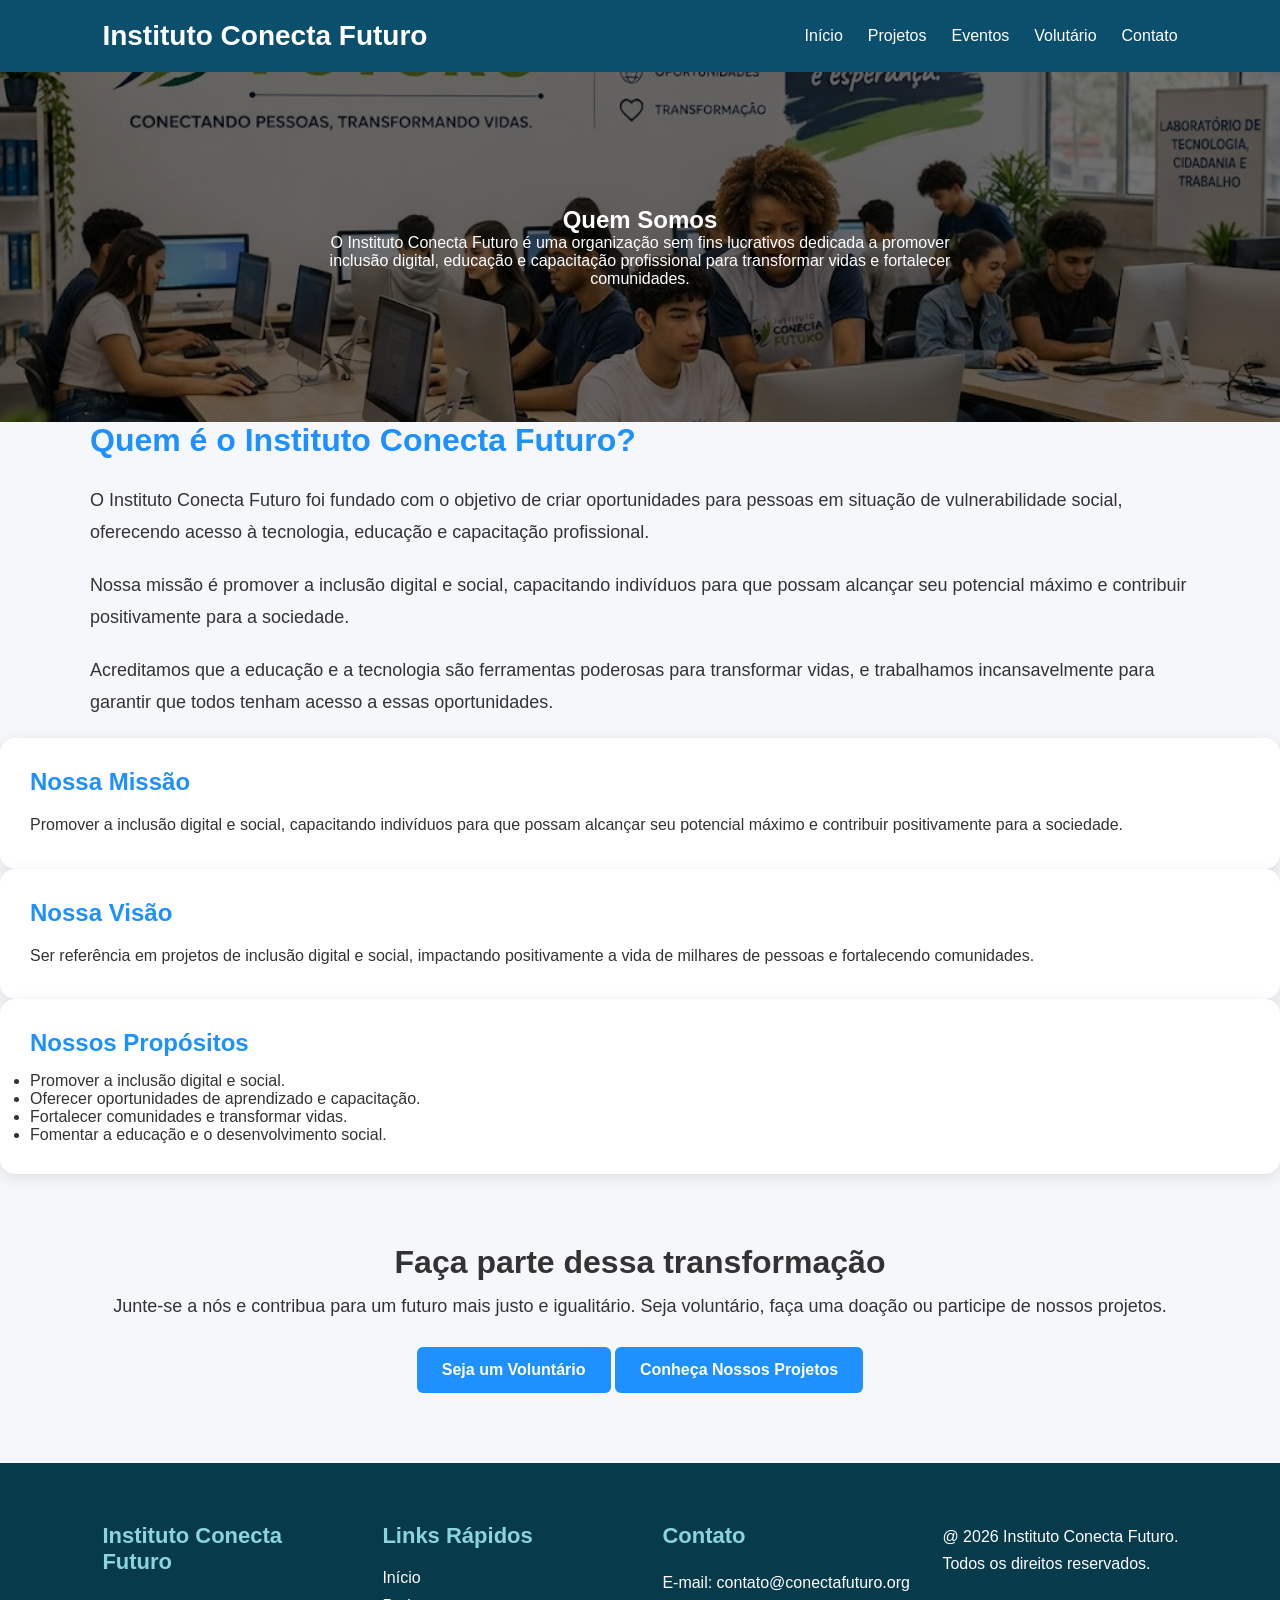
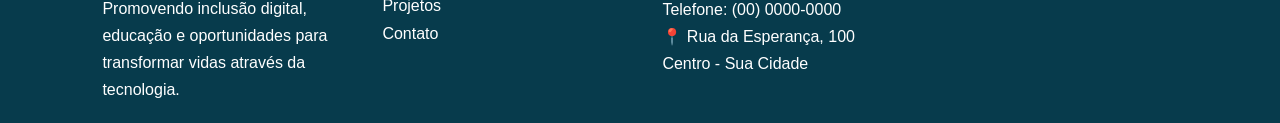
<file: quem-somos.html>
<!doctype html>
<html lang="pt-br">
  <head>
    <meta charset="UTF-8" />
    <meta name="viewport" content="width=device-width, initial-scale=1.0" />
    <title>Quem Somos | Instituto Conecta Futuro</title>

    <link rel="stylesheet" href="css/style.css">

  </head>
  <body>
   
    <!-- ================= CABEÇALHO ================= -->
    <header>
      <div class="logo">
        <h1>Instituto Conecta Futuro</h1>
      </div>

      <nav>
        <ul>
          <li><a href="index.html">Início</a></li>
          <li><a href="projetos.html">Projetos</a></li>
          <li><a href="eventos.html">Eventos</a></li>
          <li><a href="volutario.html">Volutário</a></li>
          <li><a href="contato.html">Contato</a></li>
        </ul>
      </nav>
    </header>

    <!-- =============== BANNER =============== -->

    <section class="banner-quem-somos">
      <div class="banner-texto">
        <h2>Quem Somos</h2>
        <p>
          O Instituto Conecta Futuro é uma organização sem fins lucrativos
          dedicada a promover inclusão digital, educação e capacitação
          profissional para transformar vidas e fortalecer comunidades.
        </p>
      </div>
    </section>

    <!-- =============== NOSSA HISTÓRIA =============== -->

    <section class="sobre-container">
      <div class="sobre-texto">
        <h2>Quem é o Instituto Conecta Futuro?</h2>
        
        <p>
          O Instituto Conecta Futuro foi fundado com o objetivo de criar
          oportunidades para pessoas em situação de vulnerabilidade social,
          oferecendo acesso à tecnologia, educação e capacitação profissional.
        </p>

        <p>
          Nossa missão é promover a inclusão digital e social, capacitando
          indivíduos para que possam alcançar seu potencial máximo e contribuir
          positivamente para a sociedade.
        </p>
        
        <p>
            Acreditamos que a educação e a tecnologia são ferramentas poderosas para
            transformar vidas, e trabalhamos incansavelmente para garantir que
            todos tenham acesso a essas oportunidades.
        </p>
      </div>
    </section>

    <!-- =============== NOSSA MISSÃO =============== -->

    <section class="missao-visao">
        <div class="card-info">
            <h2>Nossa Missão</h2>
            <p>
              Promover a inclusão digital e social, capacitando indivíduos para que possam alcançar seu potencial máximo e contribuir positivamente para a sociedade.
            </p>

        </div>

        <div class="card-info">
            <h2>Nossa Visão</h2>
            <p>
              Ser referência em projetos de inclusão digital e social, impactando positivamente a vida de milhares de pessoas e fortalecendo comunidades.
            </p>

        </div>

        <!-- =============== NOSSOS PROPÓSITOS =============== -->

        <section class="propositos">
            <div class="card-info">
                <h2>Nossos Propósitos</h2>
                <ul>
                    <li>Promover a inclusão digital e social.</li>
                    <li>Oferecer oportunidades de aprendizado e capacitação.</li>
                    <li>Fortalecer comunidades e transformar vidas.</li>
                    <li>Fomentar a educação e o desenvolvimento social.</li>
                </ul>
            </div>

            
    </section>

        <!-- =============== CHAMADA =============== -->

        <section class="chamada">
            
            <h2>Faça parte dessa transformação</h2>
            <p>
                Junte-se a nós e contribua para um futuro mais justo e igualitário. Seja voluntário, faça uma doação ou participe de nossos projetos.
            </p>
            <a href="voluntario.html" class="botao"> Seja um Voluntário</a>
            <a href="projetos.html" class="botao"> Conheça Nossos Projetos</a>
        
        </section>

        <!-- =============== RODAPÉ =============== -->
         <footer>
            
            <div class="footer-container">

                <div class="footer-col">

                    <h3>Instituto Conecta Futuro</h3>

                    <p>
                        Promovendo inclusão digital, educação e oportunidades
                        para transformar vidas através da tecnologia.
                    </p>

                </div>

                <div class="footer-col">

                    <h3>Links Rápidos</h3>

                    <ul>
                        <li><a href="index.html">Início</a></li>
                        <li><a href="projetos.html">Projetos</a></li>
                        <li><a href="contato.html">Contato</a></li>
                    </ul>
                
                </div>
                
                <div class="footer-col">
                    
                    <h3>Contato</h3>

                    <p>E-mail: contato@conectafuturo.org</p>
                    <p>Telefone: (00) 0000-0000</p>
                    <p>📍 Rua da Esperança, 100<br>
                Centro - Sua Cidade</p>
            </div>
                
            <div class="footer-col">

                <p> @ 2026 Instituto Conecta Futuro. Todos os direitos reservados.</p>

            </div>    
            </div>
         </footer>

<script src="script.js"></script>

  </body>
</html>
</file>
<file: css/style.css>
/* CONFIGUÇÕES GERAIS*/

* {
  margin: 0;
  padding: 0;
  box-sizing: border-box;
}

body {
  font-family: "Poppins", sans-serif;
  background-color: #f5f7fa;
  color: #333;
}

/* CABEÇALHO*/

header {
  background: #0b4f6c;
  color: white;
  display: flex;
  justify-content: space-between;
  align-items: center;
  padding: 20px 8%;
}

.logo h1 {
  font-size: 28px;
}

nav ul {
  display: flex;
  list-style: none;
  gap: 25px;
}

nav a {
  color: white;
  text-decoration: none;
  font-weight: 500;
  transition: 0.3s;
}

nav a:hover {
  color: #8bd3dd;
}

/* BANNER */

.banner {
  height: 85vh;
  display: flex;
  padding: 0 8%;
  background:
    linear-gradient(rgba(11, 79, 108, 0.75), rgba(11, 79, 108, 0.75)),
    url("../img/banner.jpg");
  background-size: cover;
  background-position: center;
  color: white;
}

.banner-texto {
  max-width: 650px;
}

.banner h2 {
  font-size: 50px;
  margin-bottom: 20px;
}

.banner p {
  font-size: 20px;
  line-height: 1.8;
  margin-bottom: 35px;
}

/* BOTÃO */

.botao {
  background: #2ec4b6;
  color: white;
  text-decoration: none;
  padding: 15px 30px;
  border-radius: 8px;
  font-weight: 600;
  transition: 0.3s;
}

.botao:hover {
  background: #1fa899;
}

/* RODAPÉ */

footer {
  background: #073b4c;
  color: white;
  padding: 60px 8% 20px;
}

.footer-container {
  display: grid;
  grid-template-columns: repeat(4, 1fr);
  gap: 30px;
}

.footer-col {
  width: 250px;
}

.footer-col h3 {
  margin-bottom: 20px;
  font-size: 22px;
  color: #8bd3dd;
}

.footer-col p {
  line-height: 1.7;
}

.footer-col ul {
  list-style: none;
}

.footer-col ul li {
  margin-bottom: 10px;
}

.footer-col a {
  color: white;
  text-decoration: none;
  transition: 0.3s;
}

.footer-col a:hover {
  color: #2ec4b6;
}

.social {
  display: flex;
  flex-direction: column;
  gap: 10px;
}

.copyrigth {
  border-top: 1px solid rgba(255, 255, 255, 0.3);
  margin-top: 40px;
  padding-top: 20px;
  text-align: center;
  font-size: 14px;
}

/* QUEM SOMOS */

.quem-somos {
  padding: 80px 8%;
  background: #ffffff;
}

.container {
  display: flex;
  align-items: center;
  justify-content: space-between;
  gap: 50px;
  flex-wrap: wrap;
}

.texto {
  flex: 1;
  min-width: 300px;
}

.texto h2 {
  font-size: 38px;
  color: #0b4f6c;
  margin-bottom: 20px;
}

.texto p {
  font-size: 18px;
  line-height: 1.8;
  margin-bottom: 20px;
  text-align: justify;
}

.imagem {
  flex: 1;
  min-width: 300px;
  text-align: center;
}

.imagem img {
  width: 100%;
  max-width: 500px;
  border-radius: 15px;
  box-shadow: 0 8px 20px rgba(0, 0, 0, 0.15);
}

/* NOSSO PROJETOS */

.projetos {
  padding: 80px 8%;
  background: #f5f7fa;
}

.titulo-secao {
  text-align: center;
  margin-bottom: 50px;
}

.titulo-secao h2 {
  font-size: 38px;
  color: #0b4f6c;
  margin-bottom: 15px;
}

.titulo-secao p {
  font-size: 18px;
  color: #555;
}

.cards {
  display: flex;
  justify-content: center;
  gap: 30px;
  flex-wrap: wrap;
}

.card {
  background: #fff;
  width: 350px;
  border-radius: 15px;
  overflow: hidden;
  box-shadow: 0 8px 20px rgb(0, 0, 0, 0.1);
  transition: 0.3s;
}

.card hover {
  transform: translateY(-10px);
}

.card img {
  width: 100%;
  height: 220;
  object-fit: cover;
}

.card h3 {
  color: #0b4f6c;
  padding: 20px 20px 10px;
}

.card p {
  padding: 0 20px 25px;
  line-height: 1.7;
  color: #555;
}

/* IMPACTO */

.impacto {
  padding: 80px 8%;
  background: #0b4f6c;
  color: white;
}

.impacto .titulo-secao h2 {
  color: white;
}

.impacto .titulo-secao p {
  color: white;
}

.numeros {
  display: flex;
  justify-content: center;
  gap: 30px;
  flex-wrap: wrap;
  margin-top: 50px;
}

.item-impacto {
  background: white;
  color: #0b4f6c;
  width: 230px;
  padding: 35px 20px;
  text-align: center;
  border-radius: 15px;
  box-shadow: 0 8px 20px rgba(0, 0, 0, 0.15);
  transition: 0.3s;
}

.item-impacto:hover {
  transform: translateY(-10px);
}

.item-impacto h3 {
  font-size: 45px;
  margin-bottom: 10px;
}

.item-impacto p {
  font-size: 18px;
}

/* FAÇA PARTE */

.participar {
  padding: 80px 8%;
  background:
    linear-gradient(rgba(46, 196, 182.85), rgba(46, 196, 182.85)),
    url("../img/voluntarios.jpg");

  background-size: cover;
  background-position: center;
  text-align: center;
  color: white;
}

.participar-conteudo {
  max-width: 850px;
  margin: auto;
}

.participar h2 {
  font-size: 40px;
  margin-bottom: 20px;
}

.participar p {
  font-size: 20px;
  line-height: 1.8;
  margin-bottom: 35px;
}

.botoes {
  display: flex;
  justify-content: center;
  gap: 20px;
  flex-wrap: wrap;
}

.botao-secundario {
  background: white;
  color: #0b4f6c;
}

.botao-secundario:hover {
  background: #eee;
}

/* ================

PÁGINA QUEM SOMOS 

=================*/

.banner-quem-somos {
  height: 350px;
  background-image:
    linear-gradient(rgba(0, 0, 0, 0.55), rgba(0, 0, 0, 0.55)),
    url("../img/informatica.jpg");

  background-size: cover;
  background-position: center;

  display: flex;
  align-items: center;
  justify-content: center;

  text-align: center;
  color: white;
}

.banner-content h2 {
  font-size: 48px;
  margin-bottom: 15px;
}

.banner-content p {
  font-size: 20px;
}

/* ========== 
    SOBRE
=========== */

.sobre {
  width: 100%;
  padding: 70px 20px;
  background: #f4f4f4;
}

.sobre-container {
  width: 90%;
  max-width: 1100px;
  margin: auto;
}

.sobre-texto h2 {
  color: #1e90ff;
  font-size: 32px;
  margin-bottom: 25px;
}

.sobre-texto p {
  font-size: 18px;
  line-height: 1.8;
  margin-bottom: 20px;
}

/*================
    MISSAO/VALORES
=================*/

.missao-valores {
  max-width: 1100px;
  margin: 60px auto;
  padding: 0 20px;

  display: flex;
  gap: 25px;
}

.card-info {
  flex: 1;
  padding: 30px;
  background: white;

  border-radius: 15px;
  box-shadow: 0 4px 15px rgba(0, 0, 0, 0.1);
  transition: 0.3s ease;
}

.card-info:hover {
  transform: translateY(-8px);
}

.card-info h2 {
  color: #1e90ff;
  margin-bottom: 15px;
}

.card-info p {
  line-height: 1.7;
}

/* PROPÓSITO */

.proposito {
  background-color: #f4f4f4;
  padding: 70px 20px;
  text-align: center;
}

.proposito-container {
  max-width: 900px;
  margin: auto;
}

.proposito h2 {
  color: #1e90ff;
  font-size: 32px;
  margin-bottom: 25px;
}

.proposito p {
  font-size: 17px;
  line-height: 1.8;
  margin-bottom: 15px;
}

/* CHAMADA FINAL */

.chamada {
  text-align: center;
  padding: 70px 20px;
}

.chamada h2 {
  font-size: 32px;
  margin-bottom: 15px;
}

.chamada p {
  font-size: 18px;
  margin-bottom: 30px;
}

.botao {
  display: inline-block;
  background-color: #1e90ff;
  color: white;
  padding: 14px 25px;
  border-radius: 6px;
  text-decoration: none;
  transition: 0.3s;
}

.botao:hover {
  background-color: #187bcd;
}

/* RESPONSIVIDADE */

@media (max-width: 768px) {
  .missao-visao {
    flex-direction: column;
  }
  .banner-content h2 {
    font-size: 36px;
  }
  .banner-content p {
    font-size: 17px;
  }
}

/* ================
    PÁGINA PROJETOS
=================*/
.banner-projetos {
  width: 100%;
  height: 350px;

  background-image:
    linear-gradient(rgba(0, 0, 0, 0.5), rgba(0, 0, 0, 0.5)),
    url("imagem/informatica.jpg");

  background-size: cover;
  background-position: center;

  display: flex;
  align-items: center;
  justify-content: center;

  text-align: center;
  color: white;
}

.banner-projetos-content h2 {
  font-size: 48px;
  margin-bottom: 15px;
}

.banner-projetos-content p {
  font-size: 20px;
}

/* INTRODUÇÃO */

.introducao-projetos {
  max-width: 900px;
  margin: 0 auto;

  padding: 60px 20px;

  text-align: center;
}

.introducao-projetos h2 {
  color: #1e90ff;
  font-size: 32px;
  margin-bottom: 20px;
}

.introducao-projetos p {
  font-size: 18px;
  line-height: 1.7;
  margin-bottom: 12px;
}

/* ÁREA DOS PROJETOS */

.projetos {
  background-color: #f4f4f4;
  padding: 60px 20px;
}

.projetos-container {
  max-width: 1100px;
  margin: 0 auto;

  display: grid;

  grid-template-columns: repeat(2, 1fr);

  gap: 30px;
}

/* CARD */

.projeto-card {
  background-color: white;

  border-radius: 12px;

  overflow: hidden;

  box-shadow: 0 4px 15px rgba(0, 0, 0, 0.1);

  transition:
    transform 0.3s ease,
    box-shadow 0.3s ease;
}

.projeto-card:hover {
  transform: translateY(-8px);

  box-shadow: 0 8px 25px rgba(0, 0, 0, 0.15);
}

/* IMAGEM */

.projeto-imagem {
  width: 100%;
  height: 220px;

  overflow: hidden;
}

.projeto-imagem img {
  width: 100%;
  height: 100%;

  object-fit: cover;

  transition: transform 0.4s ease;
}

.projeto-card:hover .projeto-imagem img {
  transform: scale(1.05);
}

/* CONTEÚDO */

.projeto-conteudo {
  padding: 25px;
}

.projeto-conteudo h3 {
  color: #1e90ff;

  font-size: 24px;

  margin-bottom: 15px;
}

.projeto-conteudo p {
  font-size: 16px;

  line-height: 1.7;

  margin-bottom: 20px;
}

/* BOTÃO */

.projeto-botao {
  display: inline-block;

  background-color: #1e90ff;

  color: white;

  text-decoration: none;

  padding: 10px 20px;

  border-radius: 6px;

  transition: background-color 0.3s ease;
}

.projeto-botao:hover {
  background-color: #187bcd;
}

/* CHAMADA FINAL */

.chamada-projetos {
  text-align: center;

  padding: 70px 20px;
}

.chamada-projetos h2 {
  font-size: 32px;

  margin-bottom: 15px;
}

.chamada-projetos p {
  font-size: 18px;

  margin-bottom: 25px;
}

/* RESPONSIVIDADE */

@media (max-width: 768px) {
  .projetos-container {
    grid-template-columns: 1fr;
  }

  .banner-projetos-content h2 {
    font-size: 36px;
  }

  .banner-projetos-content p {
    font-size: 17px;
  }
}

/* ==============================
   PÁGINA EVENTOS
   ============================== */

.banner-eventos {
  width: 100%;
  height: 350px;

  background-image:
    linear-gradient(rgba(0, 0, 0, 0.5), rgba(0, 0, 0, 0.5)),
    url("imagem/informatica.jpg");

  background-size: cover;
  background-position: center;

  display: flex;
  align-items: center;
  justify-content: center;

  text-align: center;
  color: white;
}

.banner-eventos-content h2 {
  font-size: 48px;
  margin-bottom: 15px;
}

.banner-eventos-content p {
  font-size: 20px;
}

/* INTRODUÇÃO */

.introducao-eventos {
  max-width: 900px;
  margin: 0 auto;

  padding: 60px 20px;

  text-align: center;
}

.introducao-eventos h2 {
  color: #1e90ff;

  font-size: 32px;

  margin-bottom: 20px;
}

.introducao-eventos p {
  font-size: 18px;

  line-height: 1.7;

  margin-bottom: 12px;
}

/* EVENTOS */

.eventos {
  background-color: #f4f4f4;

  padding: 60px 20px;
}

.eventos-container {
  max-width: 1100px;

  margin: 0 auto;

  display: grid;

  grid-template-columns: repeat(2, 1fr);

  gap: 30px;
}

/* CARD */

.evento-card {
  background-color: white;

  border-radius: 12px;

  padding: 25px;

  display: flex;

  gap: 25px;

  box-shadow: 0 4px 15px rgba(0, 0, 0, 0.1);

  transition:
    transform 0.3s ease,
    box-shadow 0.3s ease;
}

.evento-card:hover {
  transform: translateY(-7px);

  box-shadow: 0 8px 25px rgba(0, 0, 0, 0.15);
}

/* DATA */

.evento-data {
  min-width: 75px;
  height: 85px;

  background-color: #1e90ff;

  color: white;

  border-radius: 8px;

  display: flex;

  flex-direction: column;

  align-items: center;

  justify-content: center;
}

.evento-data .dia {
  font-size: 30px;

  font-weight: bold;
}

.evento-data .mes {
  font-size: 14px;

  font-weight: bold;
}

/* CONTEÚDO */

.evento-conteudo {
  flex: 1;
}

.evento-conteudo h3 {
  color: #1e90ff;

  font-size: 22px;

  margin-bottom: 12px;
}

.evento-conteudo p {
  line-height: 1.6;

  margin-bottom: 12px;
}

.evento-info {
  font-size: 14px;

  margin-bottom: 5px !important;
}

/* BOTÃO */

.evento-botao {
  display: inline-block;

  margin-top: 10px;

  padding: 9px 18px;

  background-color: #1e90ff;

  color: white;

  text-decoration: none;

  border-radius: 6px;

  transition: background-color 0.3s ease;
}

.evento-botao:hover {
  background-color: #187bcd;
}

/* CHAMADA FINAL */

.chamada-eventos {
  text-align: center;

  padding: 70px 20px;
}

.chamada-eventos h2 {
  font-size: 32px;

  margin-bottom: 15px;
}

.chamada-eventos p {
  font-size: 18px;

  margin-bottom: 25px;
}

/* RESPONSIVIDADE */

@media (max-width: 768px) {
  .eventos-container {
    grid-template-columns: 1fr;
  }

  .evento-card {
    flex-direction: column;
  }

  .evento-data {
    width: 75px;
  }

  .banner-eventos-content h2 {
    font-size: 36px;
  }

  .banner-eventos-content p {
    font-size: 17px;
  }
}

/* ==============================
   PÁGINA CONTATO
   ============================== */

.banner-contato {
  width: 100%;
  height: 350px;

  background-image:
    linear-gradient(rgba(0, 0, 0, 0.5), rgba(0, 0, 0, 0.5)),
    url("imagem/informatica.jpg");

  background-size: cover;
  background-position: center;

  display: flex;
  align-items: center;
  justify-content: center;

  text-align: center;
  color: white;
}

.banner-contato-content h2 {
  font-size: 48px;
  margin-bottom: 15px;
}

.banner-contato-content p {
  font-size: 20px;
}

/* INTRODUÇÃO */

.introducao-contato {
  max-width: 900px;
  margin: 0 auto;

  padding: 60px 20px;

  text-align: center;
}

.introducao-contato h2 {
  color: #1e90ff;

  font-size: 32px;

  margin-bottom: 20px;
}

.introducao-contato p {
  font-size: 18px;

  line-height: 1.7;
}

/* ÁREA DE CONTATO */

.contato {
  background-color: #f4f4f4;

  padding: 60px 20px;
}

.contato-container {
  max-width: 1100px;

  margin: 0 auto;

  display: grid;

  grid-template-columns: 1fr 1fr;

  gap: 50px;
}

/* INFORMAÇÕES */

.contato-info {
  background-color: white;

  padding: 35px;

  border-radius: 12px;

  box-shadow: 0 4px 15px rgba(0, 0, 0, 0.1);
}

.contato-info h2 {
  color: #1e90ff;

  font-size: 30px;

  margin-bottom: 15px;
}

.contato-info > p {
  line-height: 1.7;

  margin-bottom: 30px;
}

.info-item {
  margin-bottom: 25px;
}

.info-item h3 {
  color: #1e90ff;

  margin-bottom: 7px;
}

.info-item p {
  line-height: 1.6;
}

/* FORMULÁRIO */

.contato-form {
  background-color: white;

  padding: 35px;

  border-radius: 12px;

  box-shadow: 0 4px 15px rgba(0, 0, 0, 0.1);
}

.contato-form h2 {
  color: #1e90ff;

  font-size: 30px;

  margin-bottom: 25px;
}

.contato-form form {
  display: flex;

  flex-direction: column;
}

.contato-form label {
  font-weight: bold;

  margin-bottom: 7px;
}

.contato-form input,
.contato-form textarea {
  width: 100%;

  padding: 12px;

  margin-bottom: 20px;

  border: 1px solid #ccc;

  border-radius: 6px;

  font-size: 16px;

  font-family: Arial, sans-serif;

  box-sizing: border-box;
}

.contato-form input:focus,
.contato-form textarea:focus {
  outline: none;

  border-color: #1e90ff;
}

.contato-form textarea {
  resize: vertical;
}

.contato-form button {
  padding: 13px;

  background-color: #1e90ff;

  color: white;

  border: none;

  border-radius: 6px;

  font-size: 16px;

  cursor: pointer;

  transition: background-color 0.3s ease;
}

.contato-form button:hover {
  background-color: #187bcd;
}

/* REDES SOCIAIS */

.redes-contato {
  text-align: center;

  padding: 70px 20px;
}

.redes-contato h2 {
  color: #1e90ff;

  font-size: 30px;

  margin-bottom: 15px;
}

.redes-contato p {
  font-size: 18px;

  margin-bottom: 25px;
}

.redes-links {
  display: flex;

  justify-content: center;

  gap: 15px;

  flex-wrap: wrap;
}

.rede {
  display: inline-block;

  padding: 12px 25px;

  background-color: #1e90ff;

  color: white;

  text-decoration: none;

  border-radius: 6px;

  transition: background-color 0.3s ease;
}

.rede:hover {
  background-color: #187bcd;
}

/* RESPONSIVIDADE */

@media (max-width: 768px) {
  .contato-container {
    grid-template-columns: 1fr;
  }

  .banner-contato-content h2 {
    font-size: 36px;
  }

  .banner-contato-content p {
    font-size: 17px;
  }
}

/* ==============================
   PÁGINA VOLUNTÁRIO
   ============================== */

.banner-voluntario {
  width: 100%;
  height: 350px;

  background-image:
    linear-gradient(rgba(0, 0, 0, 0.5), rgba(0, 0, 0, 0.5)),
    url("imagem/informatica.jpg");

  background-size: cover;
  background-position: center;

  display: flex;
  align-items: center;
  justify-content: center;

  text-align: center;
  color: white;
}

.banner-voluntario-content h2 {
  font-size: 48px;
  margin-bottom: 15px;
}

.banner-voluntario-content p {
  font-size: 20px;
}

/* INTRODUÇÃO */

.introducao-voluntario {
  max-width: 900px;
  margin: 0 auto;

  padding: 60px 20px;

  text-align: center;
}

.introducao-voluntario h2 {
  color: #1e90ff;

  font-size: 32px;

  margin-bottom: 20px;
}

.introducao-voluntario p {
  font-size: 18px;

  line-height: 1.7;

  margin-bottom: 12px;
}

/* COMO AJUDAR */

.como-ajudar {
  background-color: #f4f4f4;

  padding: 60px 20px;

  text-align: center;
}

.como-ajudar > h2 {
  color: #1e90ff;

  font-size: 32px;

  margin-bottom: 40px;
}

.ajuda-container {
  max-width: 1100px;

  margin: 0 auto;

  display: grid;

  grid-template-columns: repeat(4, 1fr);

  gap: 25px;
}

.ajuda-card {
  background-color: white;

  padding: 30px 20px;

  border-radius: 12px;

  box-shadow: 0 4px 15px rgba(0, 0, 0, 0.1);

  transition: transform 0.3s ease;
}

.ajuda-card:hover {
  transform: translateY(-8px);
}

.ajuda-icone {
  font-size: 40px;

  margin-bottom: 15px;
}

.ajuda-card h3 {
  color: #1e90ff;

  margin-bottom: 12px;
}

.ajuda-card p {
  line-height: 1.6;
}

/* CADASTRO */

.cadastro-voluntario {
  padding: 70px 20px;
}

.cadastro-container {
  max-width: 1100px;

  margin: 0 auto;

  display: grid;

  grid-template-columns: 1fr 1fr;

  gap: 50px;

  align-items: center;
}

.cadastro-texto h2 {
  color: #1e90ff;

  font-size: 32px;

  margin-bottom: 20px;
}

.cadastro-texto p {
  font-size: 17px;

  line-height: 1.7;

  margin-bottom: 18px;
}

/* FORMULÁRIO */

.cadastro-form {
  background-color: #f4f4f4;

  padding: 30px;

  border-radius: 12px;

  box-shadow: 0 4px 15px rgba(0, 0, 0, 0.1);
}

.cadastro-form form {
  display: flex;

  flex-direction: column;
}

.cadastro-form label {
  font-weight: bold;

  margin-bottom: 7px;
}

.cadastro-form input,
.cadastro-form select,
.cadastro-form textarea {
  width: 100%;

  padding: 12px;

  margin-bottom: 18px;

  border: 1px solid #ccc;

  border-radius: 6px;

  font-size: 16px;

  font-family: Arial, sans-serif;

  box-sizing: border-box;
}

.cadastro-form input:focus,
.cadastro-form select:focus,
.cadastro-form textarea:focus {
  outline: none;

  border-color: #1e90ff;
}

.cadastro-form textarea {
  resize: vertical;
}

.cadastro-form button {
  padding: 13px;

  background-color: #1e90ff;

  color: white;

  border: none;

  border-radius: 6px;

  font-size: 16px;

  cursor: pointer;

  transition: background-color 0.3s ease;
}

.cadastro-form button:hover {
  background-color: #187bcd;
}

/* CHAMADA FINAL */

.chamada-voluntario {
  text-align: center;

  padding: 70px 20px;

  background-color: #f4f4f4;
}

.chamada-voluntario h2 {
  font-size: 32px;

  margin-bottom: 15px;
}

.chamada-voluntario p {
  font-size: 18px;

  margin-bottom: 25px;
}

/* RESPONSIVIDADE */

@media (max-width: 900px) {
  .ajuda-container {
    grid-template-columns: repeat(2, 1fr);
  }
}

@media (max-width: 768px) {
  .cadastro-container {
    grid-template-columns: 1fr;
  }

  .ajuda-container {
    grid-template-columns: 1fr;
  }

  .banner-voluntario-content h2 {
    font-size: 36px;
  }

  .banner-voluntario-content p {
    font-size: 17px;
  }
}

/* ========================================
   BOTÃO VOLTAR AO TOPO
======================================== */

.botao-topo {
  position: fixed;
  bottom: 25px;
  right: 25px;

  width: 45px;
  height: 45px;

  border: none;
  border-radius: 50%;

  background-color: #1e90ff;
  color: white;

  font-size: 22px;
  font-weight: bold;

  cursor: pointer;

  opacity: 0;
  visibility: hidden;

  transition: 0.3s;

  z-index: 999;
}

.botao-topo.mostrar {
  opacity: 1;
  visibility: visible;
}

.botao-topo:hover {
  background-color: #187bcd;
  transform: translateY(-3px);
}

/* ========================================
   CABEÇALHO AO ROLAR
======================================== */

header {
  transition: 0.3s;
}

header.header-scroll {
  box-shadow: 0 2px 10px rgba(0, 0, 0, 0.15);
}

/* ========================================
   ANIMAÇÃO DOS CARDS
======================================== */

.projeto-card,
.evento-card,
.ajuda-card,
.card-info {
  opacity: 0;
  transform: translateY(30px);
  transition: 0.6s ease;
}

.projeto-card.aparecer,
.evento-card.aparecer,
.ajuda-card.aparecer,
.card-info.aparecer {
  opacity: 1;
  transform: translateY(0);
}
</file>
